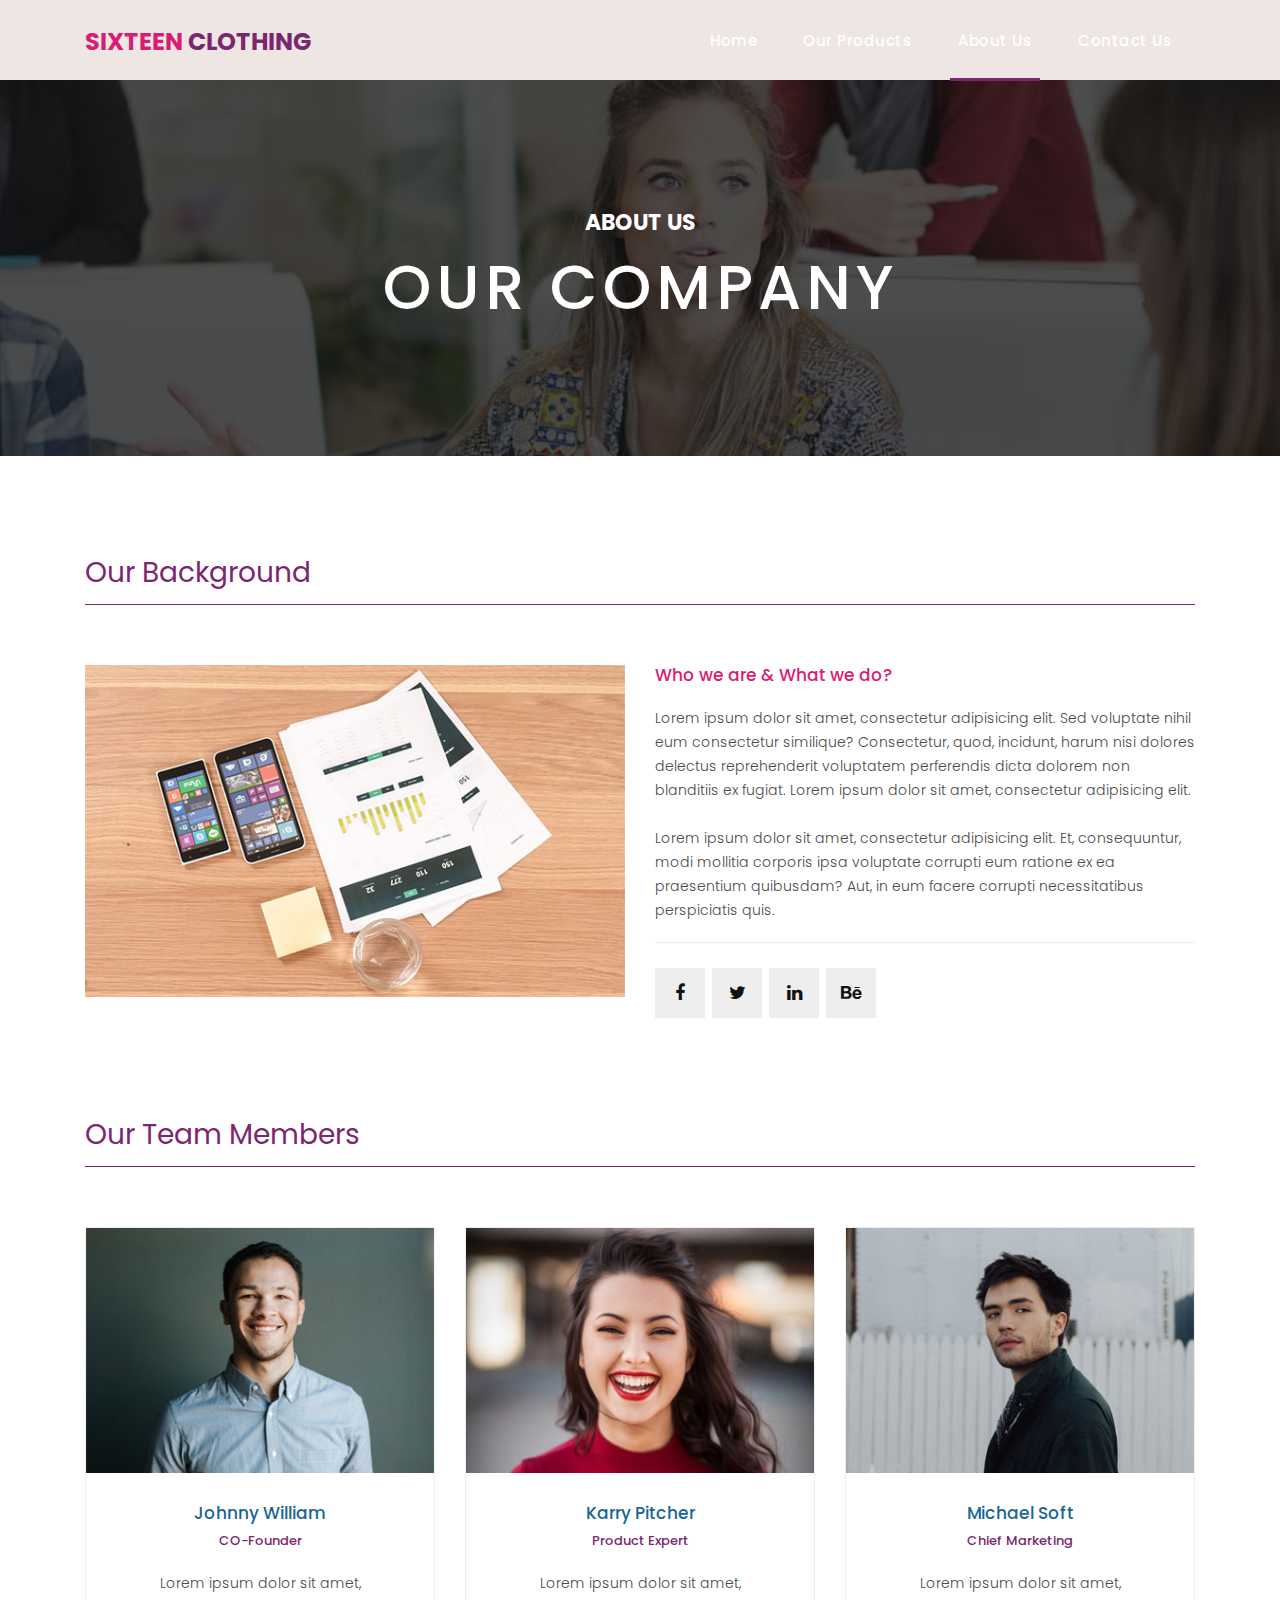
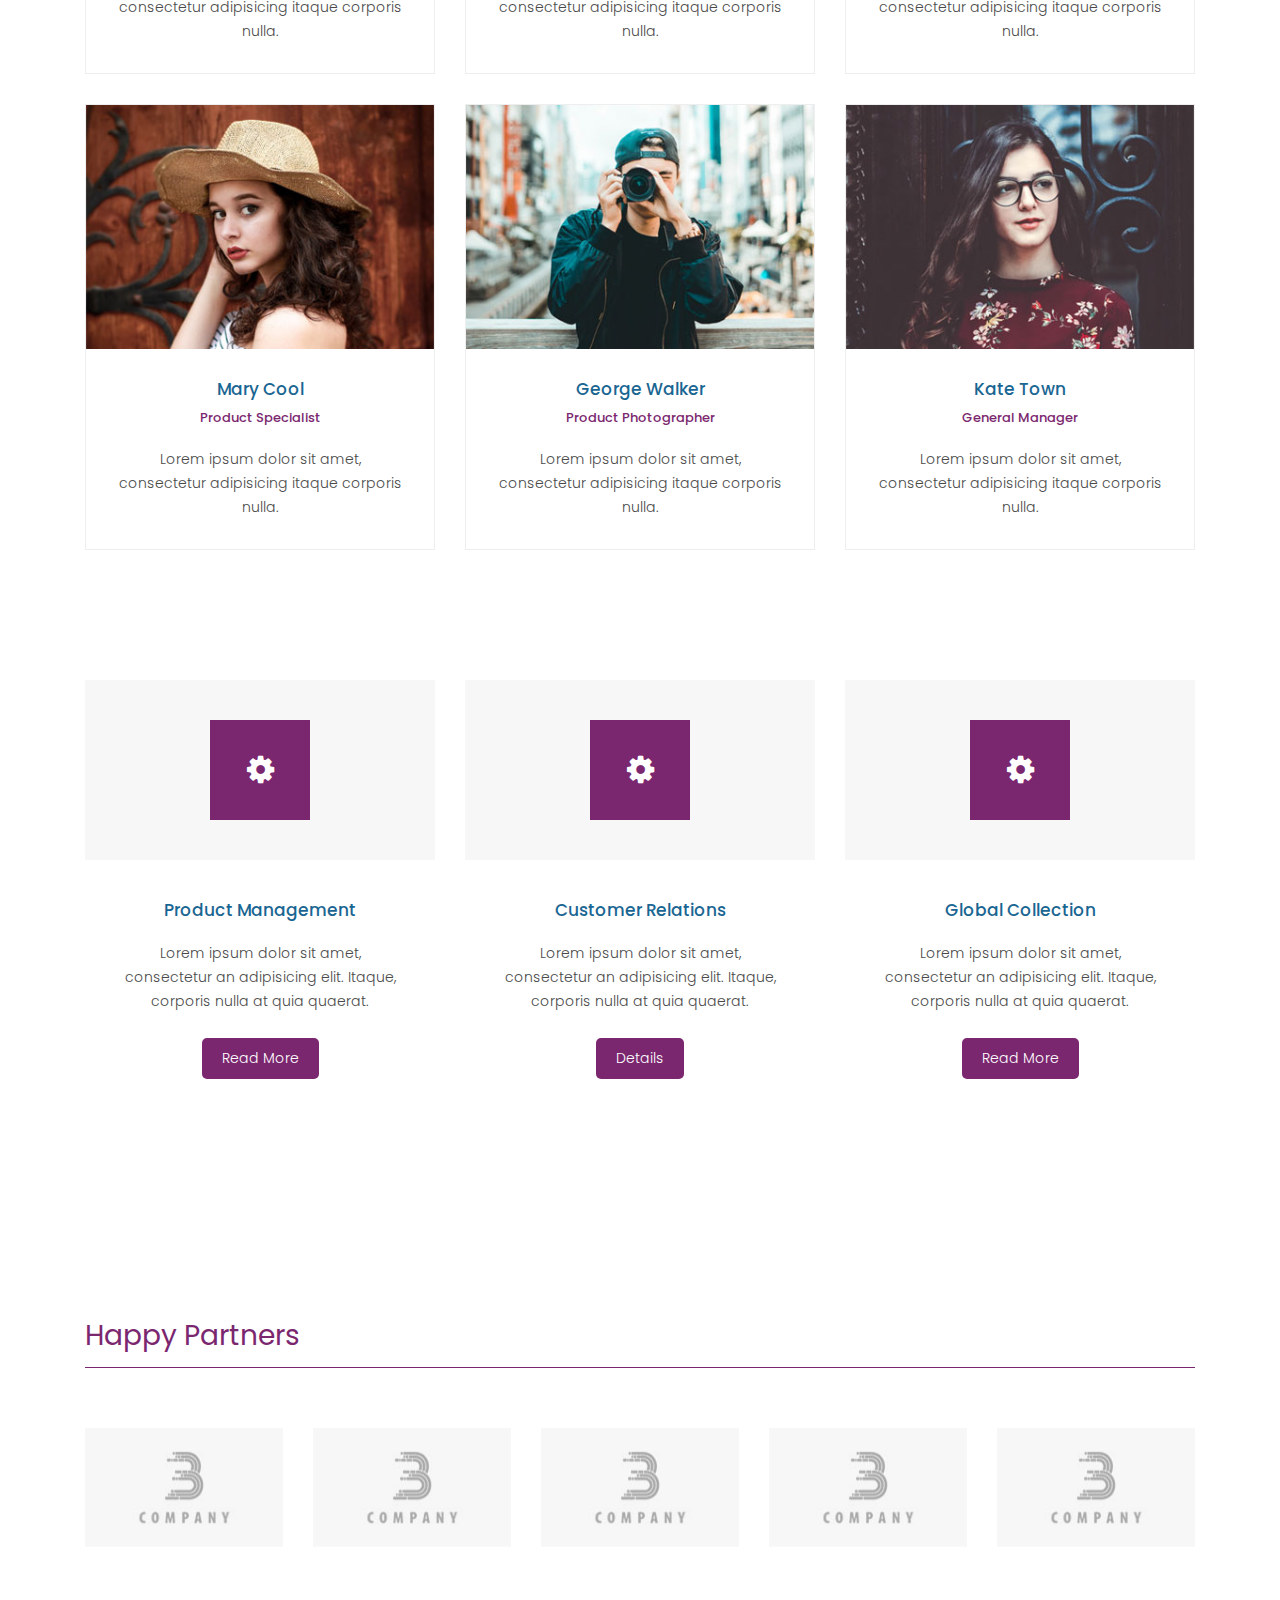
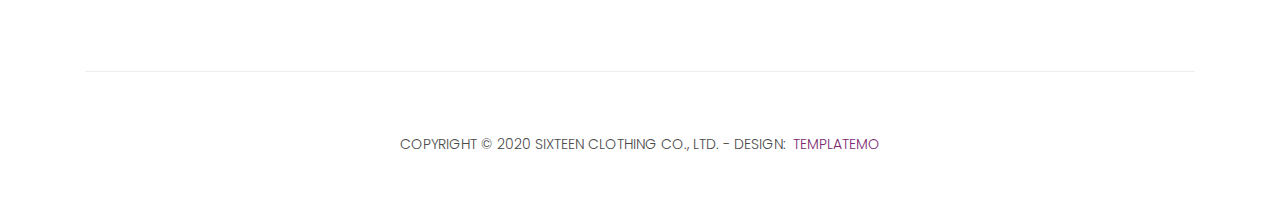
<file: about.html>
<!DOCTYPE html>
<html lang="en">

  <head>

    <meta charset="utf-8">
    <meta name="viewport" content="width=device-width, initial-scale=1, shrink-to-fit=no">
    <meta name="description" content="">
    <meta name="author" content="">
    <link href="https://fonts.googleapis.com/css?family=Poppins:100,200,300,400,500,600,700,800,900&display=swap" rel="stylesheet">

    <title>Sixteen Clothing - About Page</title>

    <!-- Bootstrap core CSS -->
    <link href="vendor/bootstrap/css/bootstrap.min.css" rel="stylesheet">
<!--

TemplateMo 546 Sixteen Clothing

https://templatemo.com/tm-546-sixteen-clothing

-->

    <!-- Additional CSS Files -->
    <link rel="stylesheet" href="assets/css/fontawesome.css">
    <link rel="stylesheet" href="assets/css/templatemo-sixteen.css">
    <link rel="stylesheet" href="assets/css/owl.css">

  </head>

  <body>

    <!-- ***** Preloader Start ***** -->
    <div id="preloader">
        <div class="jumper">
            <div></div>
            <div></div>
            <div></div>
        </div>
    </div>  
    <!-- ***** Preloader End ***** -->

    <!-- Header -->
    <header class="">
      <nav class="navbar navbar-expand-lg">
        <div class="container">
          <a class="navbar-brand" href="index.html"><h2>Sixteen <em>Clothing</em></h2></a>
          <button class="navbar-toggler" type="button" data-toggle="collapse" data-target="#navbarResponsive" aria-controls="navbarResponsive" aria-expanded="false" aria-label="Toggle navigation">
            <span class="navbar-toggler-icon"></span>
          </button>
          <div class="collapse navbar-collapse" id="navbarResponsive">
            <ul class="navbar-nav ml-auto">
              <li class="nav-item">
                <a class="nav-link" href="index.html">Home
                  <span class="sr-only">(current)</span>
                </a>
              </li> 
              <li class="nav-item">
                <a class="nav-link" href="products.html">Our Products</a>
              </li>
              <li class="nav-item active">
                <a class="nav-link" href="about.html">About Us</a>
              </li>
              <li class="nav-item">
                <a class="nav-link" href="contact.html">Contact Us</a>
              </li>
            </ul>
          </div>
        </div>
      </nav>
    </header>

    <!-- Page Content -->
    <div class="page-heading about-heading header-text">
      <div class="container">
        <div class="row">
          <div class="col-md-12">
            <div class="text-content">
              <h4>about us</h4>
              <h2>our company</h2>
            </div>
          </div>
        </div>
      </div>
    </div>


    <div class="best-features about-features">
      <div class="container">
        <div class="row">
          <div class="col-md-12">
            <div class="section-heading">
              <h2>Our Background</h2>
            </div>
          </div>
          <div class="col-md-6">
            <div class="right-image">
              <img src="assets/images/feature-image.jpg" alt="">
            </div>
          </div>
          <div class="col-md-6">
            <div class="left-content">
              <h4>Who we are &amp; What we do?</h4>
              <p>Lorem ipsum dolor sit amet, consectetur adipisicing elit. Sed voluptate nihil eum consectetur similique? Consectetur, quod, incidunt, harum nisi dolores delectus reprehenderit voluptatem perferendis dicta dolorem non blanditiis ex fugiat. Lorem ipsum dolor sit amet, consectetur adipisicing elit.<br><br>Lorem ipsum dolor sit amet, consectetur adipisicing elit. Et, consequuntur, modi mollitia corporis ipsa voluptate corrupti eum ratione ex ea praesentium quibusdam? Aut, in eum facere corrupti necessitatibus perspiciatis quis.</p>
              <ul class="social-icons">
                <li><a href="#"><i class="fa fa-facebook"></i></a></li>
                <li><a href="#"><i class="fa fa-twitter"></i></a></li>
                <li><a href="#"><i class="fa fa-linkedin"></i></a></li>
                <li><a href="#"><i class="fa fa-behance"></i></a></li>
              </ul>
            </div>
          </div>
        </div>
      </div>
    </div>

    
    <div class="team-members">
      <div class="container">
        <div class="row">
          <div class="col-md-12">
            <div class="section-heading">
              <h2>Our Team Members</h2>
            </div>
          </div>
          <div class="col-md-4">
            <div class="team-member">
              <div class="thumb-container">
                <img src="assets/images/team_01.jpg" alt="">
                <div class="hover-effect">
                  <div class="hover-content">
                    <ul class="social-icons">
                      <li><a href="#"><i class="fa fa-facebook"></i></a></li>
                      <li><a href="#"><i class="fa fa-twitter"></i></a></li>
                      <li><a href="#"><i class="fa fa-linkedin"></i></a></li>
                      <li><a href="#"><i class="fa fa-behance"></i></a></li>
                    </ul>
                  </div>
                </div>
              </div>
              <div class="down-content">
                <h4>Johnny William</h4>
                <span>CO-Founder</span>
                <p>Lorem ipsum dolor sit amet, consectetur adipisicing itaque corporis nulla.</p>
              </div>
            </div>
          </div>
          <div class="col-md-4">
            <div class="team-member">
              <div class="thumb-container">
                <img src="assets/images/team_02.jpg" alt="">
                <div class="hover-effect">
                  <div class="hover-content">
                    <ul class="social-icons">
                      <li><a href="#"><i class="fa fa-facebook"></i></a></li>
                      <li><a href="#"><i class="fa fa-twitter"></i></a></li>
                      <li><a href="#"><i class="fa fa-linkedin"></i></a></li>
                      <li><a href="#"><i class="fa fa-behance"></i></a></li>
                    </ul>
                  </div>
                </div>
              </div>
              <div class="down-content">
                <h4>Karry Pitcher</h4>
                <span>Product Expert</span>
                <p>Lorem ipsum dolor sit amet, consectetur adipisicing itaque corporis nulla.</p>
              </div>
            </div>
          </div>
          <div class="col-md-4">
            <div class="team-member">
              <div class="thumb-container">
                <img src="assets/images/team_03.jpg" alt="">
                <div class="hover-effect">
                  <div class="hover-content">
                    <ul class="social-icons">
                      <li><a href="#"><i class="fa fa-facebook"></i></a></li>
                      <li><a href="#"><i class="fa fa-twitter"></i></a></li>
                      <li><a href="#"><i class="fa fa-linkedin"></i></a></li>
                      <li><a href="#"><i class="fa fa-behance"></i></a></li>
                    </ul>
                  </div>
                </div>
              </div>
              <div class="down-content">
                <h4>Michael Soft</h4>
                <span>Chief Marketing</span>
                <p>Lorem ipsum dolor sit amet, consectetur adipisicing itaque corporis nulla.</p>
              </div>
            </div>
          </div>
          <div class="col-md-4">
            <div class="team-member">
              <div class="thumb-container">
                <img src="assets/images/team_04.jpg" alt="">
                <div class="hover-effect">
                  <div class="hover-content">
                    <ul class="social-icons">
                      <li><a href="#"><i class="fa fa-facebook"></i></a></li>
                      <li><a href="#"><i class="fa fa-twitter"></i></a></li>
                      <li><a href="#"><i class="fa fa-linkedin"></i></a></li>
                      <li><a href="#"><i class="fa fa-behance"></i></a></li>
                    </ul>
                  </div>
                </div>
              </div>
              <div class="down-content">
                <h4>Mary Cool</h4>
                <span>Product Specialist</span>
                <p>Lorem ipsum dolor sit amet, consectetur adipisicing itaque corporis nulla.</p>
              </div>
            </div>
          </div>
          <div class="col-md-4">
            <div class="team-member">
              <div class="thumb-container">
                <img src="assets/images/team_05.jpg" alt="">
                <div class="hover-effect">
                  <div class="hover-content">
                    <ul class="social-icons">
                      <li><a href="#"><i class="fa fa-facebook"></i></a></li>
                      <li><a href="#"><i class="fa fa-twitter"></i></a></li>
                      <li><a href="#"><i class="fa fa-linkedin"></i></a></li>
                      <li><a href="#"><i class="fa fa-behance"></i></a></li>
                    </ul>
                  </div>
                </div>
              </div>
              <div class="down-content">
                <h4>George Walker</h4>
                <span>Product Photographer</span>
                <p>Lorem ipsum dolor sit amet, consectetur adipisicing itaque corporis nulla.</p>
              </div>
            </div>
          </div>
          <div class="col-md-4">
            <div class="team-member">
              <div class="thumb-container">
                <img src="assets/images/team_06.jpg" alt="">
                <div class="hover-effect">
                  <div class="hover-content">
                    <ul class="social-icons">
                      <li><a href="#"><i class="fa fa-facebook"></i></a></li>
                      <li><a href="#"><i class="fa fa-twitter"></i></a></li>
                      <li><a href="#"><i class="fa fa-linkedin"></i></a></li>
                      <li><a href="#"><i class="fa fa-behance"></i></a></li>
                    </ul>
                  </div>
                </div>
              </div>
              <div class="down-content">
                <h4>Kate Town</h4>
                <span>General Manager</span>
                <p>Lorem ipsum dolor sit amet, consectetur adipisicing itaque corporis nulla.</p>
              </div>
            </div>
          </div>
        </div>
      </div>
    </div>


    <div class="services">
      <div class="container">
        <div class="row">
          <div class="col-md-4">
            <div class="service-item">
              <div class="icon">
                <i class="fa fa-gear"></i>
              </div>
              <div class="down-content">
                <h4>Product Management</h4>
                <p>Lorem ipsum dolor sit amet, consectetur an adipisicing elit. Itaque, corporis nulla at quia quaerat.</p>
                <a href="#" class="filled-button">Read More</a>
              </div>
            </div>
          </div>
          <div class="col-md-4">
            <div class="service-item">
              <div class="icon">
                <i class="fa fa-gear"></i>
              </div>
              <div class="down-content">
                <h4>Customer Relations</h4>
                <p>Lorem ipsum dolor sit amet, consectetur an adipisicing elit. Itaque, corporis nulla at quia quaerat.</p>
                <a href="#" class="filled-button">Details</a>
              </div>
            </div>
          </div>
          <div class="col-md-4">
            <div class="service-item">
              <div class="icon">
                <i class="fa fa-gear"></i>
              </div>
              <div class="down-content">
                <h4>Global Collection</h4>
                <p>Lorem ipsum dolor sit amet, consectetur an adipisicing elit. Itaque, corporis nulla at quia quaerat.</p>
                <a href="#" class="filled-button">Read More</a>
              </div>
            </div>
          </div>
        </div>
      </div>
    </div>


    <div class="happy-clients">
      <div class="container">
        <div class="row">
          <div class="col-md-12">
            <div class="section-heading">
              <h2>Happy Partners</h2>
            </div>
          </div>
          <div class="col-md-12">
            <div class="owl-clients owl-carousel">
              <div class="client-item">
                <img src="assets/images/client-01.png" alt="1">
              </div>
              
              <div class="client-item">
                <img src="assets/images/client-01.png" alt="2">
              </div>
              
              <div class="client-item">
                <img src="assets/images/client-01.png" alt="3">
              </div>
              
              <div class="client-item">
                <img src="assets/images/client-01.png" alt="4">
              </div>
              
              <div class="client-item">
                <img src="assets/images/client-01.png" alt="5">
              </div>
              
              <div class="client-item">
                <img src="assets/images/client-01.png" alt="6">
              </div>
            </div>
          </div>
        </div>
      </div>
    </div>

    
    <footer>
      <div class="container">
        <div class="row">
          <div class="col-md-12">
            <div class="inner-content">
              <p>Copyright &copy; 2020 Sixteen Clothing Co., Ltd.
            
            - Design: <a rel="nofollow noopener" href="https://templatemo.com" target="_blank">TemplateMo</a></p>
            </div>
          </div>
        </div>
      </div>
    </footer>


    <!-- Bootstrap core JavaScript -->
    <script src="vendor/jquery/jquery.min.js"></script>
    <script src="vendor/bootstrap/js/bootstrap.bundle.min.js"></script>


    <!-- Additional Scripts -->
    <script src="assets/js/custom.js"></script>
    <script src="assets/js/owl.js"></script>
    <script src="assets/js/slick.js"></script>
    <script src="assets/js/isotope.js"></script>
    <script src="assets/js/accordions.js"></script>


    <script language = "text/Javascript"> 
      cleared[0] = cleared[1] = cleared[2] = 0; //set a cleared flag for each field
      function clearField(t){                   //declaring the array outside of the
      if(! cleared[t.id]){                      // function makes it static and global
          cleared[t.id] = 1;  // you could use true and false, but that's more typing
          t.value='';         // with more chance of typos
          t.style.color='#fff';
          }
      }
    </script>


  </body>

</html>
</file>
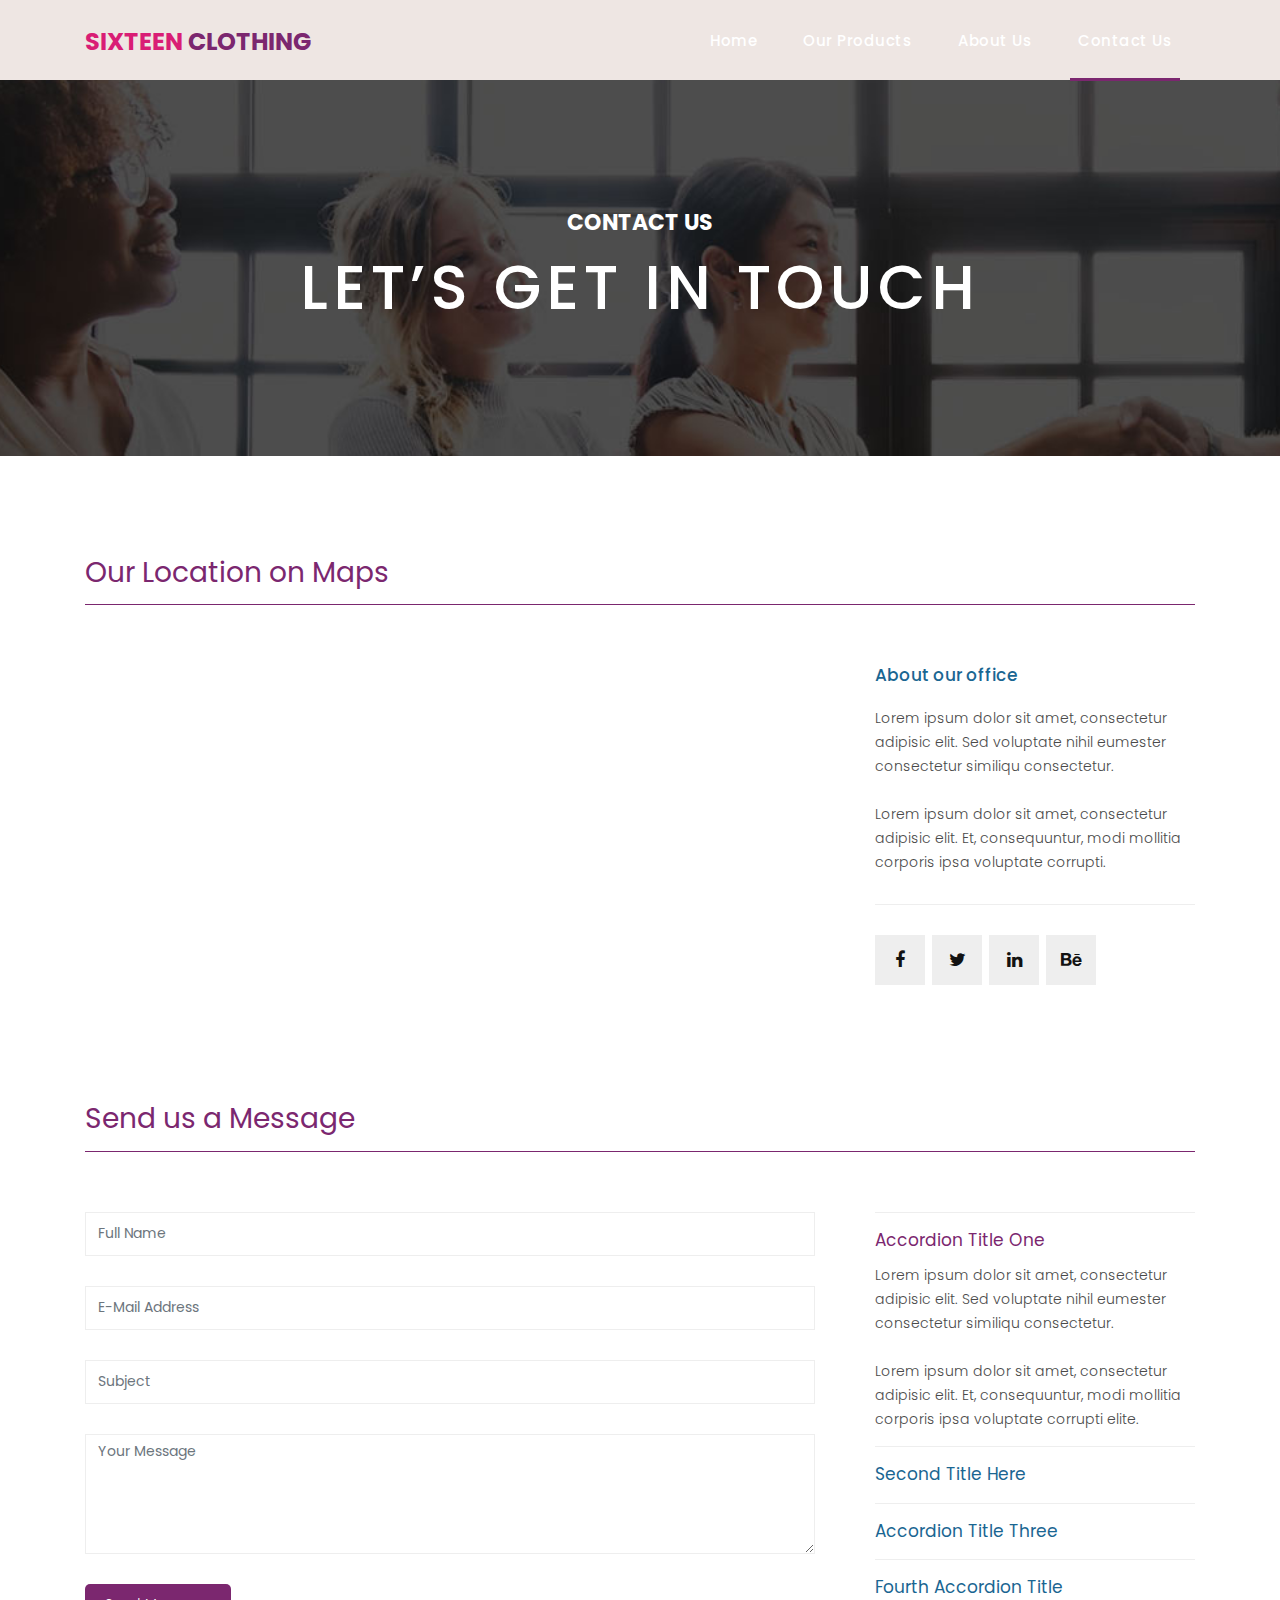
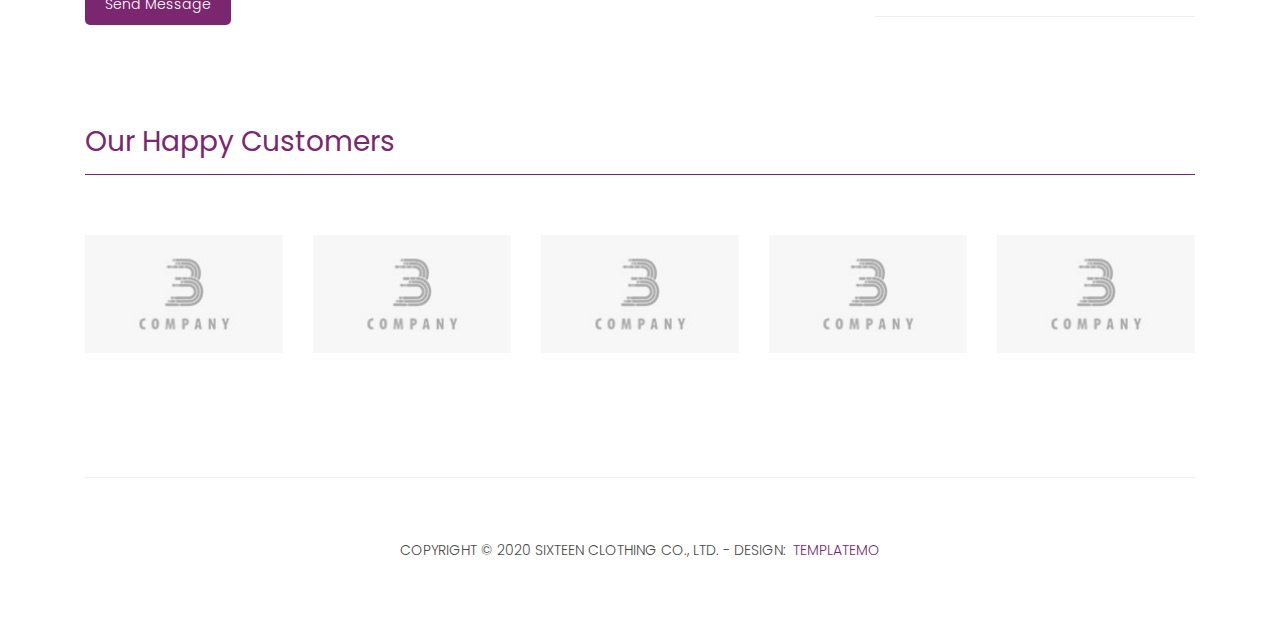
<file: contact.html>
<!DOCTYPE html>
<html lang="en">

  <head>

    <meta charset="utf-8">
    <meta name="viewport" content="width=device-width, initial-scale=1, shrink-to-fit=no">
    <meta name="description" content="">
    <meta name="author" content="">
    <link href="https://fonts.googleapis.com/css?family=Poppins:100,200,300,400,500,600,700,800,900&display=swap" rel="stylesheet">

    <title>Sixteen Clothing - Contact Page</title>

    <!-- Bootstrap core CSS -->
    <link href="vendor/bootstrap/css/bootstrap.min.css" rel="stylesheet">
<!--

TemplateMo 546 Sixteen Clothing

https://templatemo.com/tm-546-sixteen-clothing

-->

    <!-- Additional CSS Files -->
    <link rel="stylesheet" href="assets/css/fontawesome.css">
    <link rel="stylesheet" href="assets/css/templatemo-sixteen.css">
    <link rel="stylesheet" href="assets/css/owl.css">

  </head>

  <body>

    <!-- ***** Preloader Start ***** -->
    <div id="preloader">
        <div class="jumper">
            <div></div>
            <div></div>
            <div></div>
        </div>
    </div>  
    <!-- ***** Preloader End ***** -->

    <!-- Header -->
    <header class="">
      <nav class="navbar navbar-expand-lg">
        <div class="container">
          <a class="navbar-brand" href="index.html"><h2>Sixteen <em>Clothing</em></h2></a>
          <button class="navbar-toggler" type="button" data-toggle="collapse" data-target="#navbarResponsive" aria-controls="navbarResponsive" aria-expanded="false" aria-label="Toggle navigation">
            <span class="navbar-toggler-icon"></span>
          </button>
          <div class="collapse navbar-collapse" id="navbarResponsive">
            <ul class="navbar-nav ml-auto">
              <li class="nav-item">
                <a class="nav-link" href="index.html">Home
                  <span class="sr-only">(current)</span>
                </a>
              </li> 
              <li class="nav-item">
                <a class="nav-link" href="products.html">Our Products</a>
              </li>
              <li class="nav-item">
                <a class="nav-link" href="about.html">About Us</a>
              </li>
              <li class="nav-item active">
                <a class="nav-link" href="contact.html">Contact Us</a>
              </li>
            </ul>
          </div>
        </div>
      </nav>
    </header>

    <!-- Page Content -->
    <div class="page-heading contact-heading header-text">
      <div class="container">
        <div class="row">
          <div class="col-md-12">
            <div class="text-content">
              <h4>contact us</h4>
              <h2>let’s get in touch</h2>
            </div>
          </div>
        </div>
      </div>
    </div>


    <div class="find-us">
      <div class="container">
        <div class="row">
          <div class="col-md-12">
            <div class="section-heading">
              <h2>Our Location on Maps</h2>
            </div>
          </div>
          <div class="col-md-8">
<!-- How to change your own map point
	1. Go to Google Maps
	2. Click on your location point
	3. Click "Share" and choose "Embed map" tab
	4. Copy only URL and paste it within the src="" field below
-->
            <div id="map">
              <iframe src="https://maps.google.com/maps?q=Av.+L%C3%BAcio+Costa,+Rio+de+Janeiro+-+RJ,+Brazil&t=&z=13&ie=UTF8&iwloc=&output=embed" width="100%" height="330px" frameborder="0" style="border:0" allowfullscreen></iframe>
            </div>
          </div>
          <div class="col-md-4">
            <div class="left-content">
              <h4>About our office</h4>
              <p>Lorem ipsum dolor sit amet, consectetur adipisic elit. Sed voluptate nihil eumester consectetur similiqu consectetur.<br><br>Lorem ipsum dolor sit amet, consectetur adipisic elit. Et, consequuntur, modi mollitia corporis ipsa voluptate corrupti.</p>
              <ul class="social-icons">
                <li><a href="#"><i class="fa fa-facebook"></i></a></li>
                <li><a href="#"><i class="fa fa-twitter"></i></a></li>
                <li><a href="#"><i class="fa fa-linkedin"></i></a></li>
                <li><a href="#"><i class="fa fa-behance"></i></a></li>
              </ul>
            </div>
          </div>
        </div>
      </div>
    </div>

    
    <div class="send-message">
      <div class="container">
        <div class="row">
          <div class="col-md-12">
            <div class="section-heading">
              <h2>Send us a Message</h2>
            </div>
          </div>
          <div class="col-md-8">
            <div class="contact-form">
              <form id="contact" action="" method="post">
                <div class="row">
                  <div class="col-lg-12 col-md-12 col-sm-12">
                    <fieldset>
                      <input name="name" type="text" class="form-control" id="name" placeholder="Full Name" required="">
                    </fieldset>
                  </div>
                  <div class="col-lg-12 col-md-12 col-sm-12">
                    <fieldset>
                      <input name="email" type="text" class="form-control" id="email" placeholder="E-Mail Address" required="">
                    </fieldset>
                  </div>
                  <div class="col-lg-12 col-md-12 col-sm-12">
                    <fieldset>
                      <input name="subject" type="text" class="form-control" id="subject" placeholder="Subject" required="">
                    </fieldset>
                  </div>
                  <div class="col-lg-12">
                    <fieldset>
                      <textarea name="message" rows="6" class="form-control" id="message" placeholder="Your Message" required=""></textarea>
                    </fieldset>
                  </div>
                  <div class="col-lg-12">
                    <fieldset>
                      <button type="submit" id="form-submit" class="filled-button">Send Message</button>
                    </fieldset>
                  </div>
                </div>
              </form>
            </div>
          </div>
          <div class="col-md-4">
            <ul class="accordion">
              <li>
                  <a>Accordion Title One</a>
                  <div class="content">
                      <p>Lorem ipsum dolor sit amet, consectetur adipisic elit. Sed voluptate nihil eumester consectetur similiqu consectetur.<br><br>Lorem ipsum dolor sit amet, consectetur adipisic elit. Et, consequuntur, modi mollitia corporis ipsa voluptate corrupti elite.</p>
                  </div>
              </li>
              <li>
                  <a>Second Title Here</a>
                  <div class="content">
                      <p>Lorem ipsum dolor sit amet, consectetur adipisic elit. Sed voluptate nihil eumester consectetur similiqu consectetur.<br><br>Lorem ipsum dolor sit amet, consectetur adipisic elit. Et, consequuntur, modi mollitia corporis ipsa voluptate corrupti elite.</p>
                  </div>
              </li>
              <li>
                  <a>Accordion Title Three</a>
                  <div class="content">
                      <p>Lorem ipsum dolor sit amet, consectetur adipisic elit. Sed voluptate nihil eumester consectetur similiqu consectetur.<br><br>Lorem ipsum dolor sit amet, consectetur adipisic elit. Et, consequuntur, modi mollitia corporis ipsa voluptate corrupti elite.</p>
                  </div>
              </li>
              <li>
                  <a>Fourth Accordion Title</a>
                  <div class="content">
                      <p>Lorem ipsum dolor sit amet, consectetur adipisic elit. Sed voluptate nihil eumester consectetur similiqu consectetur.<br><br>Lorem ipsum dolor sit amet, consectetur adipisic elit. Et, consequuntur, modi mollitia corporis ipsa voluptate corrupti elite.</p>
                  </div>
              </li>
            </ul>
          </div>
        </div>
      </div>
    </div>

    <div class="happy-clients">
      <div class="container">
        <div class="row">
          <div class="col-md-12">
            <div class="section-heading">
              <h2>Our Happy Customers</h2>
            </div>
          </div>
          <div class="col-md-12">
            <div class="owl-clients owl-carousel">
              <div class="client-item">
                <img src="assets/images/client-01.png" alt="1">
              </div>
              
              <div class="client-item">
                <img src="assets/images/client-01.png" alt="2">
              </div>
              
              <div class="client-item">
                <img src="assets/images/client-01.png" alt="3">
              </div>
              
              <div class="client-item">
                <img src="assets/images/client-01.png" alt="4">
              </div>
              
              <div class="client-item">
                <img src="assets/images/client-01.png" alt="5">
              </div>
              
              <div class="client-item">
                <img src="assets/images/client-01.png" alt="6">
              </div>
            </div>
          </div>
        </div>
      </div>
    </div>

    
    <footer>
      <div class="container">
        <div class="row">
          <div class="col-md-12">
            <div class="inner-content">
              <p>Copyright &copy; 2020 Sixteen Clothing Co., Ltd.
            
            - Design: <a rel="nofollow noopener" href="https://templatemo.com" target="_blank">TemplateMo</a></p>
            </div>
          </div>
        </div>
      </div>
    </footer>


    <!-- Bootstrap core JavaScript -->
    <script src="vendor/jquery/jquery.min.js"></script>
    <script src="vendor/bootstrap/js/bootstrap.bundle.min.js"></script>


    <!-- Additional Scripts -->
    <script src="assets/js/custom.js"></script>
    <script src="assets/js/owl.js"></script>
    <script src="assets/js/slick.js"></script>
    <script src="assets/js/isotope.js"></script>
    <script src="assets/js/accordions.js"></script>


    <script language = "text/Javascript"> 
      cleared[0] = cleared[1] = cleared[2] = 0; //set a cleared flag for each field
      function clearField(t){                   //declaring the array outside of the
      if(! cleared[t.id]){                      // function makes it static and global
          cleared[t.id] = 1;  // you could use true and false, but that's more typing
          t.value='';         // with more chance of typos
          t.style.color='#fff';
          }
      }
    </script>


  </body>

</html>
</file>
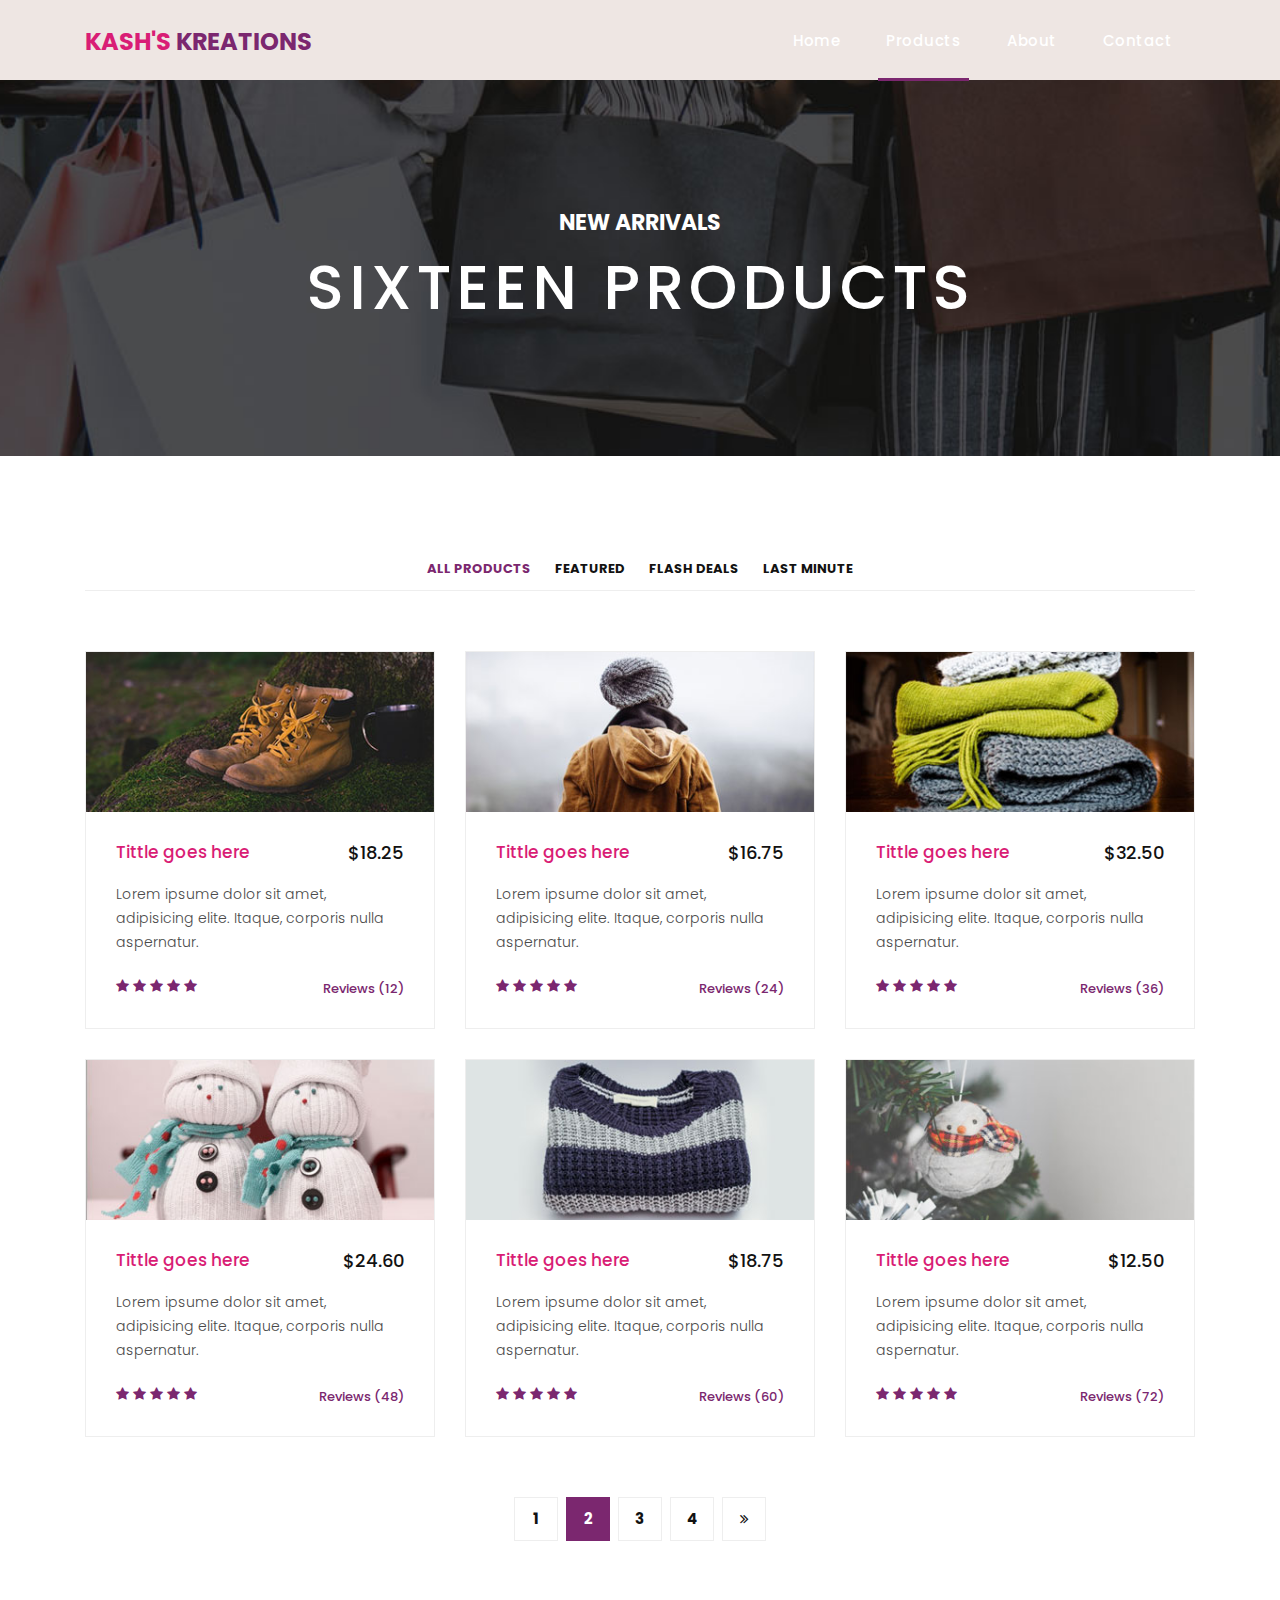
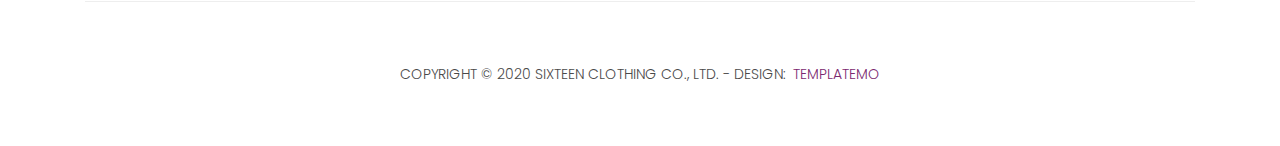
<file: products.html>
<!DOCTYPE html>
<html lang="en">

  <head>

    <meta charset="utf-8">
    <meta name="viewport" content="width=device-width, initial-scale=1, shrink-to-fit=no">
    <meta name="description" content="">
    <meta name="author" content="">
    <link href="https://fonts.googleapis.com/css?family=Poppins:100,200,300,400,500,600,700,800,900&display=swap" rel="stylesheet">

    <title>Sixteen Clothing Products</title>

    <!-- Bootstrap core CSS -->
    <link href="vendor/bootstrap/css/bootstrap.min.css" rel="stylesheet">
<!--

TemplateMo 546 Sixteen Clothing

https://templatemo.com/tm-546-sixteen-clothing

-->

    <!-- Additional CSS Files -->
    <link rel="stylesheet" href="assets/css/fontawesome.css">
    <link rel="stylesheet" href="assets/css/templatemo-sixteen.css">
    <link rel="stylesheet" href="assets/css/owl.css">

  </head>

  <body>

    <!-- ***** Preloader Start ***** -->
    <div id="preloader">
        <div class="jumper">
            <div></div>
            <div></div>
            <div></div>
        </div>
    </div>  
    <!-- ***** Preloader End ***** -->

    <!-- Header -->
    <header class="">
      <nav class="navbar navbar-expand-lg">
        <div class="container">
          <a class="navbar-brand" href="index.html"><h2>Kash's <em>Kreations </em></h2></a>
          <button class="navbar-toggler" type="button" data-toggle="collapse" data-target="#navbarResponsive" aria-controls="navbarResponsive" aria-expanded="false" aria-label="Toggle navigation">
            <span class="navbar-toggler-icon"></span>
          </button>
          <div class="collapse navbar-collapse" id="navbarResponsive">
            <ul class="navbar-nav ml-auto">
              <li class="nav-item">
                <a class="nav-link" href="index.html">Home
                  <span class="sr-only">(current)</span>
                </a>
              </li> 
              <li class="nav-item active">
                <a class="nav-link" href="products.html">Products</a>
              </li>
              <li class="nav-item">
                <a class="nav-link" href="about.html">About</a>
              </li>
              <li class="nav-item">
                <a class="nav-link" href="contact.html">Contact</a>
              </li>
            </ul>
          </div>
        </div>
      </nav>
    </header>

    <!-- Page Content -->
    <div class="page-heading products-heading header-text">
      <div class="container">
        <div class="row">
          <div class="col-md-12">
            <div class="text-content">
              <h4>new arrivals</h4>
              <h2>sixteen products</h2>
            </div>
          </div>
        </div>
      </div>
    </div>

    
    <div class="products">
      <div class="container">
        <div class="row">
          <div class="col-md-12">
            <div class="filters">
              <ul>
                  <li class="active" data-filter="*">All Products</li>
                  <li data-filter=".des">Featured</li>
                  <li data-filter=".dev">Flash Deals</li>
                  <li data-filter=".gra">Last Minute</li>
              </ul>
            </div>
          </div>
          <div class="col-md-12">
            <div class="filters-content">
                <div class="row grid">
                    <div class="col-lg-4 col-md-4 all des">
                      <div class="product-item">
                        <a href="#"><img src="assets/images/product_01.jpg" alt=""></a>
                        <div class="down-content">
                          <a href="#"><h4>Tittle goes here</h4></a>
                          <h6>$18.25</h6>
                          <p>Lorem ipsume dolor sit amet, adipisicing elite. Itaque, corporis nulla aspernatur.</p>
                          <ul class="stars">
                            <li><i class="fa fa-star"></i></li>
                            <li><i class="fa fa-star"></i></li>
                            <li><i class="fa fa-star"></i></li>
                            <li><i class="fa fa-star"></i></li>
                            <li><i class="fa fa-star"></i></li>
                          </ul>
                          <span>Reviews (12)</span>
                        </div>
                      </div>
                    </div>
                    <div class="col-lg-4 col-md-4 all dev">
                      <div class="product-item">
                        <a href="#"><img src="assets/images/product_02.jpg" alt=""></a>
                        <div class="down-content">
                          <a href="#"><h4>Tittle goes here</h4></a>
                          <h6>$16.75</h6>
                          <p>Lorem ipsume dolor sit amet, adipisicing elite. Itaque, corporis nulla aspernatur.</p>
                          <ul class="stars">
                            <li><i class="fa fa-star"></i></li>
                            <li><i class="fa fa-star"></i></li>
                            <li><i class="fa fa-star"></i></li>
                            <li><i class="fa fa-star"></i></li>
                            <li><i class="fa fa-star"></i></li>
                          </ul>
                          <span>Reviews (24)</span>
                        </div>
                      </div>
                    </div>
                    <div class="col-lg-4 col-md-4 all gra">
                      <div class="product-item">
                        <a href="#"><img src="assets/images/product_03.jpg" alt=""></a>
                        <div class="down-content">
                          <a href="#"><h4>Tittle goes here</h4></a>
                          <h6>$32.50</h6>
                          <p>Lorem ipsume dolor sit amet, adipisicing elite. Itaque, corporis nulla aspernatur.</p>
                          <ul class="stars">
                            <li><i class="fa fa-star"></i></li>
                            <li><i class="fa fa-star"></i></li>
                            <li><i class="fa fa-star"></i></li>
                            <li><i class="fa fa-star"></i></li>
                            <li><i class="fa fa-star"></i></li>
                          </ul>
                          <span>Reviews (36)</span>
                        </div>
                      </div>
                    </div>
                    <div class="col-lg-4 col-md-4 all gra">
                      <div class="product-item">
                        <a href="#"><img src="assets/images/product_04.jpg" alt=""></a>
                        <div class="down-content">
                          <a href="#"><h4>Tittle goes here</h4></a>
                          <h6>$24.60</h6>
                          <p>Lorem ipsume dolor sit amet, adipisicing elite. Itaque, corporis nulla aspernatur.</p>
                          <ul class="stars">
                            <li><i class="fa fa-star"></i></li>
                            <li><i class="fa fa-star"></i></li>
                            <li><i class="fa fa-star"></i></li>
                            <li><i class="fa fa-star"></i></li>
                            <li><i class="fa fa-star"></i></li>
                          </ul>
                          <span>Reviews (48)</span>
                        </div>
                      </div>
                    </div>
                    <div class="col-lg-4 col-md-4 all dev">
                      <div class="product-item">
                        <a href="#"><img src="assets/images/product_05.jpg" alt=""></a>
                        <div class="down-content">
                          <a href="#"><h4>Tittle goes here</h4></a>
                          <h6>$18.75</h6>
                          <p>Lorem ipsume dolor sit amet, adipisicing elite. Itaque, corporis nulla aspernatur.</p>
                          <ul class="stars">
                            <li><i class="fa fa-star"></i></li>
                            <li><i class="fa fa-star"></i></li>
                            <li><i class="fa fa-star"></i></li>
                            <li><i class="fa fa-star"></i></li>
                            <li><i class="fa fa-star"></i></li>
                          </ul>
                          <span>Reviews (60)</span>
                        </div>
                      </div>
                    </div>
                    <div class="col-lg-4 col-md-4 all des">
                      <div class="product-item">
                        <a href="#"><img src="assets/images/product_06.jpg" alt=""></a>
                        <div class="down-content">
                          <a href="#"><h4>Tittle goes here</h4></a>
                          <h6>$12.50</h6>
                          <p>Lorem ipsume dolor sit amet, adipisicing elite. Itaque, corporis nulla aspernatur.</p>
                          <ul class="stars">
                            <li><i class="fa fa-star"></i></li>
                            <li><i class="fa fa-star"></i></li>
                            <li><i class="fa fa-star"></i></li>
                            <li><i class="fa fa-star"></i></li>
                            <li><i class="fa fa-star"></i></li>
                          </ul>
                          <span>Reviews (72)</span>
                        </div>
                      </div>
                    </div>
                </div>
            </div>
          </div>
          <div class="col-md-12">
            <ul class="pages">
              <li><a href="#">1</a></li>
              <li class="active"><a href="#">2</a></li>
              <li><a href="#">3</a></li>
              <li><a href="#">4</a></li>
              <li><a href="#"><i class="fa fa-angle-double-right"></i></a></li>
            </ul>
          </div>
        </div>
      </div>
    </div>

    
    <footer>
      <div class="container">
        <div class="row">
          <div class="col-md-12">
            <div class="inner-content">
              <p>Copyright &copy; 2020 Sixteen Clothing Co., Ltd.
            
            - Design: <a rel="nofollow noopener" href="https://templatemo.com" target="_blank">TemplateMo</a></p>
            </div>
          </div>
        </div>
      </div>
    </footer>


    <!-- Bootstrap core JavaScript -->
    <script src="vendor/jquery/jquery.min.js"></script>
    <script src="vendor/bootstrap/js/bootstrap.bundle.min.js"></script>


    <!-- Additional Scripts -->
    <script src="assets/js/custom.js"></script>
    <script src="assets/js/owl.js"></script>
    <script src="assets/js/slick.js"></script>
    <script src="assets/js/isotope.js"></script>
    <script src="assets/js/accordions.js"></script>


    <script language = "text/Javascript"> 
      cleared[0] = cleared[1] = cleared[2] = 0; //set a cleared flag for each field
      function clearField(t){                   //declaring the array outside of the
      if(! cleared[t.id]){                      // function makes it static and global
          cleared[t.id] = 1;  // you could use true and false, but that's more typing
          t.value='';         // with more chance of typos
          t.style.color='#fff';
          }
      }
    </script>


  </body>

</html>
</file>
<file: assets/css/templatemo-sixteen.css>
/*

TemplateMo 546 Sixteen Clothing

https://templatemo.com/tm-546-sixteen-clothing

*/
body {
  font-family: 'Poppins', sans-serif;
  overflow-x: hidden;
  text-rendering: optimizeLegibility;
  -webkit-font-smoothing: antialiased;
  -moz-osx-font-smoothing: grayscale;
}
p {
	margin-bottom: 0px;
	font-size: 14px;
	font-weight: 300;
	color: #4a4a4a;
	line-height: 24px;
}
a {
	text-decoration: none!important;
}
ul {
	padding: 0;
	margin: 0;
	list-style: none;
}

h1,h2,h3,h4,h5,h6 {
	margin: 0px;
}

ul.social-icons li {
	display: inline-block;
	margin-right: 3px;
}

ul.social-icons li:last-child {
	margin-right: 0px;
}

ul.social-icons li a {
	width: 50px;
	height: 50px;
	display: inline-block;
	line-height: 50px;
	background-color: #eee;
	color: #121212;
	font-size: 18px;
	text-align: center;
	transition: all .3s;
}

ul.social-icons li a:hover {
	background-color: #7b276f;
	color: #fff;
}

a.filled-button {
	background-color: #7b276f;
	color: #fff;
	font-size: 14px;
	text-transform: capitalize;
	font-weight: 300;
	padding: 10px 20px;
	border-radius: 5px;
	display: inline-block;
	transition: all 0.3s;
}

a.filled-button:hover {
	background-color: #121212;
	color: #fff;
}

.section-heading {
	text-align: left;
	margin-bottom: 60px;
	border-bottom: 1px solid #7b276f;
}

.section-heading h2 {
	font-size: 28px;
	font-weight: 400;
	color: #7b276f;
	margin-bottom: 15px;
}

.products-heading {
	background-image: url(../images/products-heading.jpg);
}

.about-heading {
	background-image: url(../images/about-heading.jpg);
}

.contact-heading {
	background-image: url(../images/contact-heading.jpg);
}

.page-heading {
	padding: 210px 0px 130px 0px;
	text-align: center;
	background-position: center center;
	background-repeat: no-repeat;
	background-size: cover;
}

.page-heading .text-content h4 {
	color: #fff;
	font-size: 22px;
	text-transform: uppercase;
	font-weight: 700;
	margin-bottom: 15px;
}

.page-heading .text-content h2 {
	color: #fff;
	font-size: 62px;
	text-transform: uppercase;
	letter-spacing: 5px;
}

#preloader {
  overflow: hidden;
  background: #fff;
  left: 0;
  right: 0;
  top: 0;
  bottom: 0;
  position: fixed;
  z-index: 9999999;
  color: #fff;
}

#preloader .jumper {
  left: 0;
  top: 0;
  right: 0;
  bottom: 0;
  display: block;
  position: absolute;
  margin: auto;
  width: 50px;
  height: 50px;
}

#preloader .jumper > div {
  background-color: #fff;
  width: 10px;
  height: 10px;
  border-radius: 100%;
  -webkit-animation-fill-mode: both;
  animation-fill-mode: both;
  position: absolute;
  opacity: 0;
  width: 50px;
  height: 50px;
  -webkit-animation: jumper 1s 0s linear infinite;
  animation: jumper 1s 0s linear infinite;
}

#preloader .jumper > div:nth-child(2) {
  -webkit-animation-delay: 0.33333s;
  animation-delay: 0.33333s;
}

#preloader .jumper > div:nth-child(3) {
  -webkit-animation-delay: 0.66666s;
  animation-delay: 0.66666s;
}

@-webkit-keyframes jumper {
  0% {
    opacity: 0;
    -webkit-transform: scale(0);
    transform: scale(0);
  }
  5% {
    opacity: 1;
  }
  100% {
    -webkit-transform: scale(1);
    transform: scale(1);
    opacity: 0;
  }
}

@keyframes jumper {
  0% {
    opacity: 0;
    -webkit-transform: scale(0);
    transform: scale(0);
  }
  5% {
    opacity: 1;
  }
  100% {
    opacity: 0;
  }
}


/* Header Style */
header {
	position: absolute;
	z-index: 99999;
	width: 100%;
	height: 80px;
	background-color: #eee6e3;
	-webkit-transition: all 0.3s ease-in-out 0s;
    -moz-transition: all 0.3s ease-in-out 0s;
    -o-transition: all 0.3s ease-in-out 0s;
    transition: all 0.3s ease-in-out 0s;
}
header .navbar {
	padding: 17px 0px;
}
.background-header .navbar {
	padding: 17px 0px;
}
.background-header {
	top: 0;
	position: fixed;
	background-color: #eee6e3!important;
	box-shadow: 0px 1px 10px rgba(0,0,0,0.1);
}
.background-header .navbar-brand h2 {
	color: #eee6e3!important;
}
.background-header .navbar-nav a.nav-link {
	color: #7b276f!important;
}
.background-header .navbar-nav .nav-link:hover,
.background-header .navbar-nav .active>.nav-link,
.background-header .navbar-nav .nav-link.active,
.background-header .navbar-nav .nav-link.show,
.background-header .navbar-nav .show>.nav-link {
	color: #d91d75!important;
}
.navbar .navbar-brand {
	float: 	left;
	margin-top: -12px;
	outline: none;
}
/* Below is Kash's */
.navbar .navbar-brand h2 {
	color: #d91d75;
	text-transform: uppercase;
	font-size: 24px;
	font-weight: 700;
	-webkit-transition: all .3s ease 0s;
    -moz-transition: all .3s ease 0s;
    -o-transition: all .3s ease 0s;
    transition: all .3s ease 0s;
}
.navbar .navbar-brand h2 em {
	font-style: normal;
	color: #7b276f;
}
#navbarResponsive {
	z-index: 999;
}
.navbar-collapse {
	text-align: center;
}
.navbar .navbar-nav .nav-item {
	margin: 0px 15px;
}
.navbar .navbar-nav a.nav-link {
	text-transform: capitalize;
	font-size: 15px;
	font-weight: 500;
	letter-spacing: 0.5px;
	color: #fff;
	transition: all 0.5s;
	margin-top: 5px;
}
.navbar .navbar-nav .nav-link:hover,
.navbar .navbar-nav .active>.nav-link,
.navbar .navbar-nav .nav-link.active,
.navbar .navbar-nav .nav-link.show,
.navbar .navbar-nav .show>.nav-link {
	color: #fff;
	padding-bottom: 25px;
	border-bottom: 3px solid #7b276f;
}
.navbar .navbar-toggler-icon {
	background-image: none;
}
.navbar .navbar-toggler {
	border-color: #fff;
	background-color: #fff;	
	height: 36px;
	outline: none;
	border-radius: 0px;
	position: absolute;
	right: 30px;
	top: 20px;
}
.navbar .navbar-toggler-icon:after {
	content: '\f0c9';
	color: #7b276f;
	font-size: 18px;
	line-height: 26px;
	font-family: 'FontAwesome';
}



/* Banner Style */
.banner {
	position: relative;
	text-align: center;
	padding-top: 80px;
}

.banner-item-01 {
	padding: 300px 0px;
	background-image: url(../images/slide_01.jpg);
	background-size: cover;
	background-repeat: no-repeat;
	background-position: center center;
}

.banner-item-02 {
	padding: 300px 0px;
	background-image: url(../images/slide_02.jpg);
	background-size: cover;
	background-repeat: no-repeat;
	background-position: center center;
}

.banner-item-03 {
	padding: 300px 0px;
	background-image: url(../images/slide_03.jpg);
	background-size: cover;
	background-repeat: no-repeat;
	background-position: center center;
}

.banner .banner-item {
	max-height: 600px;
}

.banner .text-content {
	position: absolute;
	top: 50%;
	transform: translateY(-50%);
	text-align: center;
	width: 100%;
}

.banner .text-content h4 {
	color: #7b276f;
	font-size: 22px;
	text-transform: uppercase;
	font-weight: 700;
	margin-bottom: 15px;
}

.banner .text-content h2 {
	color: #fff;
	font-size: 62px;
	text-transform: uppercase;
	letter-spacing: 5px;
}

.owl-banner .owl-dots .owl-dot {
  border-radius: 3px;
}
.owl-banner .owl-dots {
    display: -webkit-box;
    display: -webkit-flex;
    display: -ms-flexbox;
    display: flex;
    -ms-flex-pack: center;
    -webkit-justify-content: center;
    justify-content: center;
    position: absolute;
    left: 50%;
    transform: translateX(-50%);
    bottom: 30px;
}
.owl-banner .owl-dots .owl-dot {
    width: 10px;
    height: 10px;
    border-radius: 50%;
    margin: 0 10px;
    background-color: #fff;
    opacity: 0.5;
}
.owl-banner .owl-dots .owl-dot:focus {
    outline: none
}
.owl-banner .owl-dots .owl-dot.active {
    background-color: #fff;
    opacity: 1;
}



/* Latest Produtcs */

.latest-products {
	margin-top: 100px;
}

.latest-products .section-heading a {
	float: right;
	margin-top: -35px;
	text-transform: uppercase;
	font-size: 13px;
	font-weight: 700;
	color: #7b276f;
}

.product-item {
	border: 1px solid #eee;
	margin-bottom: 30px;
}

.product-item .down-content {
	padding: 30px;
	position: relative;
}

.product-item img {
	width: 100%;
	overflow: hidden;
}

.product-item .down-content h4 {
	font-size: 17px;
	color: #d91d75;
	margin-bottom: 20px;
}

.product-item .down-content h6 {
	position: absolute;
	top: 30px;
	right: 30px;
	font-size: 18px;
	color: #121212;
}

.product-item .down-content p {
	margin-bottom: 20px;
}

.product-item .down-content ul li {
	display: inline-block;
}

.product-item .down-content ul li i {
	color: #7b276f;
	font-size: 14px;
}

.product-item .down-content span {
	position: absolute;
	right: 30px;
	bottom: 30px;
	font-size: 13px;
	color: #7b276f;
	font-weight: 500;
}




/* Best Features */

.about-features {
	margin-top: 100px!important;
}

.about-features p {
	border-bottom: 1px solid #eee;
	padding-bottom: 20px;
}

.about-features .container .row {
	padding-bottom: 0px!important;
	border-bottom: none!important;
}

.best-features {
	margin-top: 50px;
}

.best-features .container .row {
	border-bottom: 1px solid #eee;
	padding-bottom: 60px;
}

.best-features img {
	width: 100%;
	overflow: hidden;
}

.best-features h4 {
	font-size: 17px;
	color: #d91d75;
	margin-bottom: 20px;
}

.best-features ul.featured-list li {
	display: block;
	margin-bottom: 10px;
}

.best-features p {
	margin-bottom: 25px;
}

.best-features ul.featured-list li a {
	font-size: 14px;
	color: #4a4a4a;
	font-weight: 300;
	transition: all .3s;
	position: relative;
	padding-left: 13px;
}

.best-features ul.featured-list li a:before {
	content: '';
	width: 5px;
	height: 5px;
	display: inline-block;
	background-color: #4a4a4a;
	position: absolute;
	left: 0;
	transition: all .3s;
	top: 8px;
}

.best-features ul.featured-list li a:hover {
	color: #7b276f;
}

.best-features ul.featured-list li a:hover::before {
	background-color: #7b276f;
}

.best-features .filled-button {
	margin-top: 20px;
}





/* Call To Action */

.call-to-action .inner-content {
	margin-top: 60px;
	padding: 30px;
	background-color: #f7f7f7;
	border-radius: 5px;
}

.call-to-action .inner-content h4 {
	font-size: 17px;
	color: #1a6692;
	margin-bottom: 15px;
}

.call-to-action .inner-content em {
	font-style: normal;
	font-weight: 700;
}

.call-to-action .inner-content .col-md-4 {
	text-align: right;
}

.call-to-action .inner-content .filled-button {
	margin-top: 12px;
}




/* Footer */

footer {
	text-align: center;
}

footer .inner-content {
	border-top: 1px solid #eee;
	margin-top: 60px;
	padding: 60px 0px;
}

footer .inner-content p {
	text-transform: uppercase;
}

footer .inner-content p a {
	color: #7b276f;
	margin-left: 3px;
}




/* Product Page */

.products {
	margin-top: 100px;
}

.products .filters {
	text-align: center;
	border-bottom: 1px solid #eee;
	padding-bottom: 10px;
	margin-bottom: 60px;
}

.products .filters li {
	text-transform: uppercase;
	font-size: 13px;
	font-weight: 700;
	color: #121212;
	display: inline-block;
	margin: 0px 10px;
	transition: all .3s;
	cursor: pointer;
}

.products .filters ul li.active,
.products .filters ul li:hover {
  color: #7b276f;
}

.products ul.pages {
	margin-top: 30px;
	text-align: center;
}

.products ul.pages li {
	display: inline-block;
	margin: 0px 2px;
}

.products ul.pages li a {
	width: 44px;
	height: 44px;
	display: inline-block;
	line-height: 42px;
	border: 1px solid #eee;
	font-size: 15px;
	font-weight: 700;
	color: #121212;
	transition: all .3s;
}

.products ul.pages li a:hover,
.products ul.pages li.active a {
	background-color: #7b276f;
	border-color: #7b276f;
	color: #fff;
}



/* Team Members */

.team-members {
	margin-top: 100px;
}

.team-member {
	border: 1px solid #eee;
	margin-bottom: 30px;
}

.team-member img {
	width: 100%;
	overflow: hidden;
}

.team-member .down-content {
	padding: 30px;
	text-align: center;
}

.team-member .thumb-container {
	position: relative;
}

.team-member .thumb-container .hover-effect {
	position: absolute;
	background-color: rgba(243,63,63,0.9);
	top: 0;
	left: 0;
	width: 100%;
	height: 100%;
	opacity: 0;
	visibility: hidden;
	transition: all .5s;
}

.team-member .thumb-container .hover-effect .hover-content {
	position: absolute;
	display: inline-block;
	width: 100%;
	text-align: center;
	top: 50%;
	transform: translateY(-50%);
}

.team-member .thumb-container .hover-effect .hover-content ul.social-icons li a:hover {
	background-color: #fff;
	color: #7b276f;
}

.team-member:hover .hover-effect {
	visibility: visible;
	opacity: 1;
}

.team-member .down-content h4 {
	font-size: 17px;
	color: #1a6692;
	margin-bottom: 8px;
}

.team-member .down-content span {
	display: block;
	font-size: 13px;
	color: #7b276f;
	font-weight: 500;
	margin-bottom: 20px;
}




/* Services */

.services {
	background-image: url(../images/services-bg.jpg);
	background-position: center center;
	background-repeat: no-repeat;
	background-size: cover;
	background-attachment: fixed;
	padding: 100px 0px;
}

.services .service-item {
	text-align: center;
}

.services .service-item .icon {
	background-color: #f7f7f7;
	padding: 40px;
}

.services .service-item .icon i {
	width: 100px;
	height: 100px;
	display: inline-block;
	text-align: center;
	line-height: 100px;
	background-color: #7b276f;
	color: #fff;
	font-size: 32px;
}

.services .service-item .down-content {
	background-color: #fff;
	padding: 40px 30px;
}

.services .service-item .down-content h4 {
	font-size: 17px;
	color: #1a6692;
	margin-bottom: 20px;
}

.services .service-item .down-content p {
	margin-bottom: 25px;
}




/* Clients */

.happy-clients {
	margin-top: 100px;
	margin-bottom: 40px;
}

.happy-clients .client-item img {
	max-width: 100%;
	overflow: hidden;
	transition: all .3s;
	cursor: pointer;
}

.happy-clients .client-item img:hover {
	opacity: 0.8;
}




/* Find Us */

.find-us {
	margin-top: 100px;
}

.find-us p {
	border-bottom: 1px solid #eee;
	padding-bottom: 30px;
	margin-bottom: 30px;
}

.find-us h4 {
	font-size: 17px;
	color: #1a6692;
	margin-bottom: 20px;
}

.find-us .left-content {
	margin-left: 30px;
}



/* Send Message */

.send-message {
	margin-top: 100px;
}

.contact-form input {
	font-size: 14px;
	width: 100%;
	height: 44px;
	display: inline-block;
	line-height: 42px;
	border: 1px solid #eee;
	border-radius: 0px;
	margin-bottom: 30px;
}

.contact-form input:focus {
	box-shadow: none;
	border: 1px solid #eee;
}

.contact-form textarea {
	font-size: 14px;
	width: 100%;
	min-width: 100%;
	min-height: 120px;
	height: 120px;
	max-height: 180px;
	border: 1px solid #eee;
	border-radius: 0px;
	margin-bottom: 30px;
}

.contact-form textarea:focus {
	box-shadow: none;
	border: 1px solid #eee;
}

.contact-form button.filled-button {
	background-color: #7b276f;
	color: #fff;
	font-size: 14px;
	text-transform: capitalize;
	font-weight: 300;
	padding: 10px 20px;
	border-radius: 5px;
	display: inline-block;
	transition: all 0.3s;
	border: none;
	outline: none;
	cursor: pointer;
}

.contact-form button.filled-button:hover {
	background-color: #121212;
	color: #fff;
}

.accordion {
	margin-left: 30px;
}

.accordion a {
	cursor: pointer;
	font-size: 17px;
	color: #1a6692!important;
	margin-bottom: 20px;
	transition: all .3s;
}

.accordion a:hover {
	color: #7b276f!important;
}

.accordion a.active {
  color: #7b276f!important;
}

.accordion li .content {
  display: none;
  margin-top: 10px;
}

.accordion li:first-child {
	border-top: 1px solid #eee;
}

.accordion li {
	border-bottom: 1px solid #eee;
	padding: 15px 0px;
}

/* Responsive Style */
@media (max-width: 768px) {
	.banner .text-content {
		width: 90%;
		margin-left: 5%;
	}
	.banner .text-content h4 {
		font-size: 22px;
	}

	.banner .text-content h2 {
		font-size: 36px;
		letter-spacing: 0.5px;
	}
	.banner-item-01,
	.banner-item-02,
	.banner-item-03 {
		padding: 180px 0px;
	}
	.page-heading .text-content h4 {
		font-size: 22px;
	}

	.page-heading .text-content h2 {
		font-size: 36px;
		letter-spacing: 0.5px;
	}
	.latest-products .section-heading a {
		float: none;
		margin-top: 0px;
		display: block;
		margin-bottom: 20px;
	}
	.product-item .down-content h4 {
		margin-bottom: 20px!important;
	}
	.product-item .down-content h6 {
		position: absolute!important;
		top: 30px!important;
		right: 30px!important;
	}
	.product-item .down-content span {
		position: absolute!important;
		right: 30px!important;
		bottom: 30px!important;
	}
	.best-features .left-content {
		margin-bottom: 30px;
	}
	.call-to-action .inner-content {
		text-align: center;
	}
	.call-to-action .inner-content .filled-button {
		text-align: center;
		width: 100%;
		margin-top: 20px;
	}
	.about-features img {
		margin-bottom: 30px;
	}
	.service-item {
		margin-bottom: 30px;
	}
	.find-us #map {
		margin-bottom: 30px;
	}
	.find-us .left-content {
		margin-left: 0px;
	}
	.send-message .accordion {
		margin-top: 30px;
		margin-left: 0px;
	}
}

@media (max-width: 992px) {
	.navbar .navbar-brand {
		position: absolute;
		left: 30px;
		top: 32px;
	}
	.navbar .navbar-brand {
		width: auto;
	}
	.navbar:after {
		display: none;
	}
	#navbarResponsive {
	    z-index: 99999;
	    position: absolute;
	    top: 80px;
	    left: 0;
	    width: 100%;
	    text-align: center;
	    background-color: #fff;
	    box-shadow: 0px 10px 10px rgba(0,0,0,0.1);
	}
	.navbar .navbar-nav .nav-item {
		border-bottom: 1px solid #eee;
	}
	.navbar .navbar-nav .nav-item:last-child {
		border-bottom: none;
	}
	.navbar .navbar-nav a.nav-link {
		padding: 15px 0px;
		color: #1e1e1e!important;
	}
	.navbar .navbar-nav .nav-link:hover,
	.navbar .navbar-nav .active>.nav-link,
	.navbar .navbar-nav .nav-link.active,
	.navbar .navbar-nav .nav-link.show,
	.navbar .navbar-nav .show>.nav-link {
		color: #7b276f!important;
		border-bottom: none!important;
		padding-bottom: 15px;
	}
	.product-item .down-content h4 {
		margin-bottom: 10px;
	}
	.product-item .down-content h6 {
		position: relative;
		top: 0;
		right: 0;
		margin-bottom: 20px;
	}
	.product-item .down-content span {
		position: relative;
		right: 0;
		bottom: 0;
	}
}
</file>
